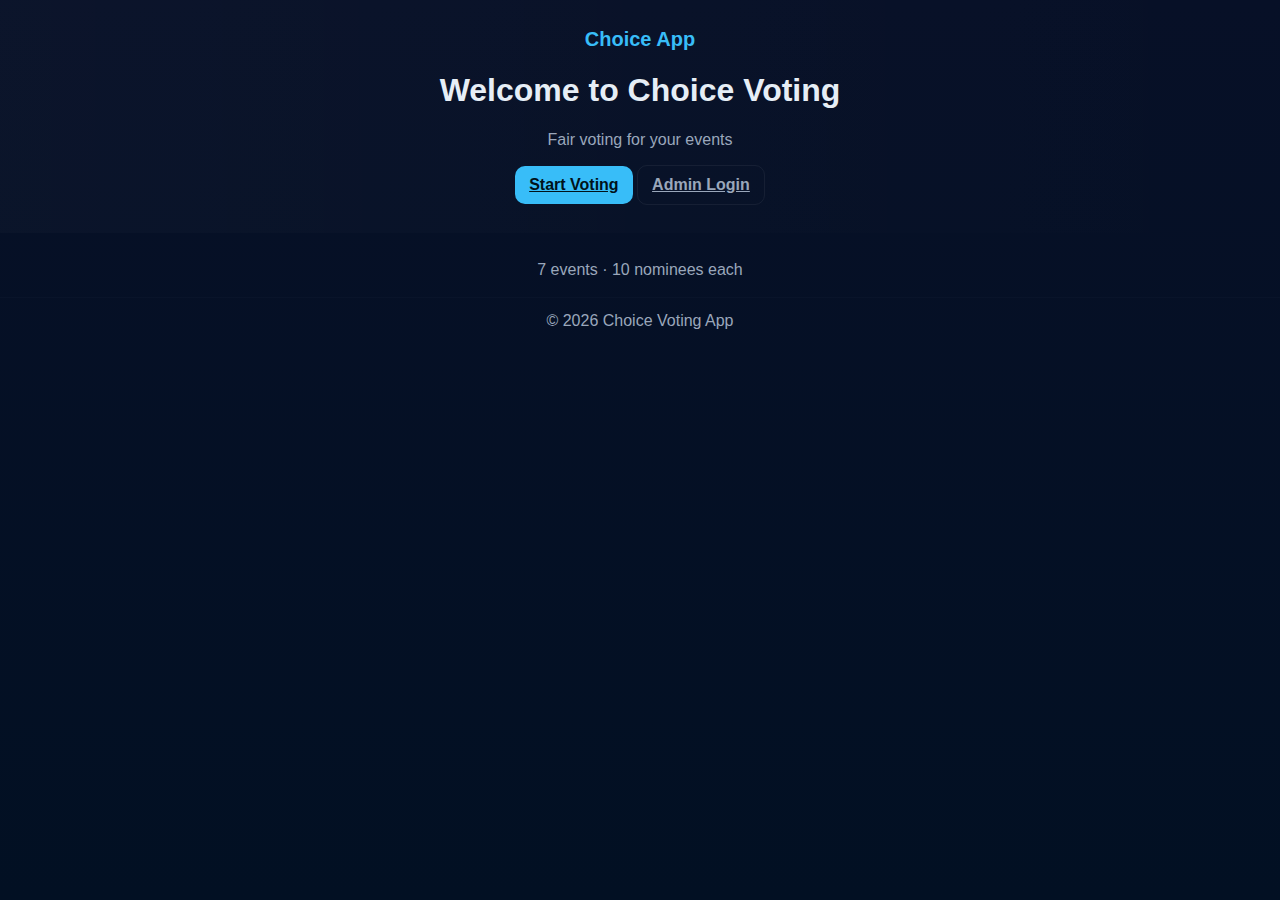
<file: index.html>
<!doctype html>
<html>
<head>
  <meta charset="utf-8" />
  <meta name="viewport" content="width=device-width,initial-scale=1" />
  <title>Choice Voting App</title>
  <link rel="stylesheet" href="style.css" />
</head>
<body>
  <header class="header">
    <div class="logo">Choice App</div>
    <h1>Welcome to Choice Voting</h1>
    <p class="tagline">Fair voting for your events</p>
    <div style="margin-top:12px">
      <a class="btn btn-primary" href="vote.html">Start Voting</a>
      <a class="btn btn-ghost" href="admin-login.html">Admin Login</a>
    </div>
  </header>

  <div class="container" style="text-align:center;margin-top:28px">
    <p style="color:var(--muted)">7 events · 10 nominees each</p>
  </div>

  <footer>&copy; <span id="year"></span> Choice Voting App</footer>
  <script>document.getElementById('year').textContent = new Date().getFullYear()</script>
</body>
</html>
</file>
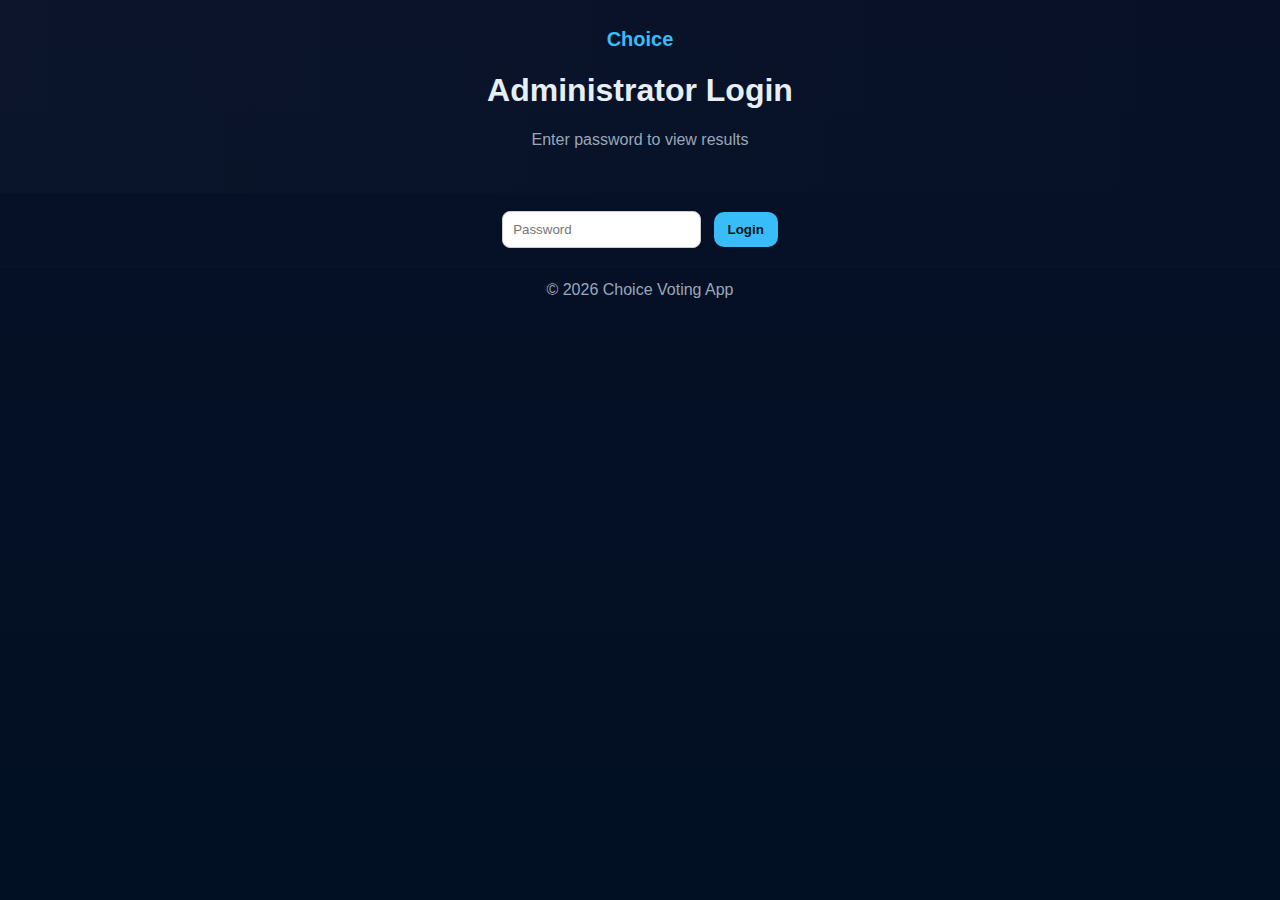
<file: admin-login.html>
<!doctype html> 
<html>
<head>
  <meta charset="utf-8" />
  <meta name="viewport" content="width=device-width,initial-scale=1" />
  <title>Admin Login - Choice Voting</title>
  <link rel="stylesheet" href="style.css" />
</head>
<body>
  <header class="header">
    <div class="logo">Choice</div>
    <h1>Administrator Login</h1>
    <p class="tagline">Enter password to view results</p>
  </header>

  <div class="container" style="text-align:center">
    <form id="adminForm" style="margin-top:18px">
      <input id="adminPass" type="password" placeholder="Password" style="padding:10px;border-radius:8px;border:1px solid #ccc" />
      <button class="btn btn-primary" type="submit" style="margin-left:8px">Login</button>
    </form>
    <p id="adminMsg" style="color:tomato;margin-top:8px"></p>
  </div>

  <footer>&copy; <span id="year"></span> Choice Voting App</footer>

  <script src="admin.js"></script>
  <script>document.getElementById('year').textContent = new Date().getFullYear()</script>
</body>
</html>
</file>
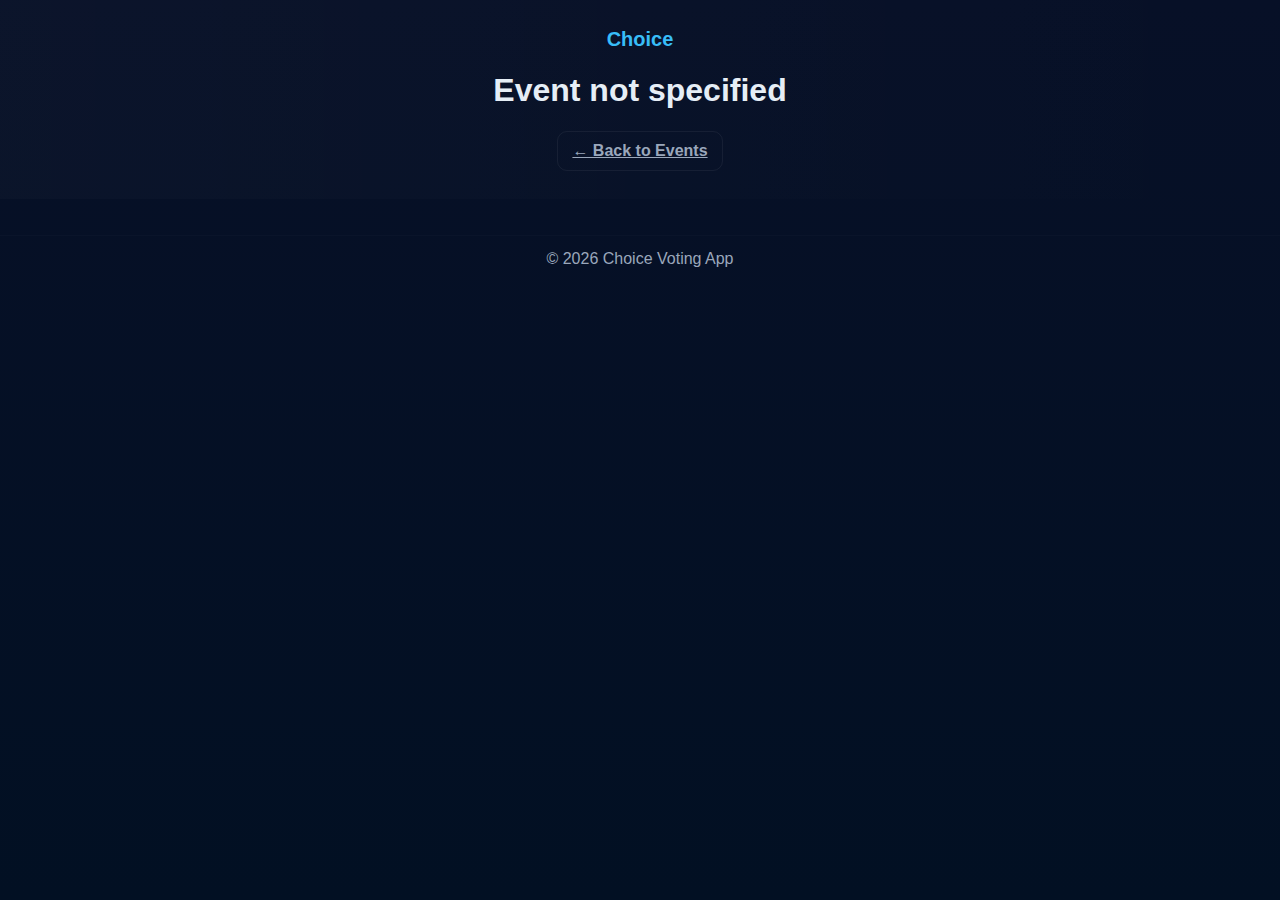
<file: nominees.html>
<!doctype html>
<html>
<head>
  <meta charset="utf-8" />
  <meta name="viewport" content="width=device-width,initial-scale=1" />
  <title>Nominees - Choice Voting</title>
  <link rel="stylesheet" href="style.css" />
</head>
<body>
  <header class="header">
    <div class="logo">Choice</div>
    <h1 id="eventTitle">Event</h1>
    <p class="tagline" id="eventSubtitle"></p>
    <div style="margin-top:8px">
      <a class="btn btn-ghost" href="vote.html">← Back to Events</a>
    </div>
  </header>

  <div class="container">
    <div id="nomineesGrid" class="nominees-grid"></div>
  </div>

  <footer>&copy; <span id="year"></span> Choice Voting App</footer>

  <script src="nominees.js"></script>
  <script>document.getElementById('year').textContent = new Date().getFullYear()</script>
</body>
</html>
</file>
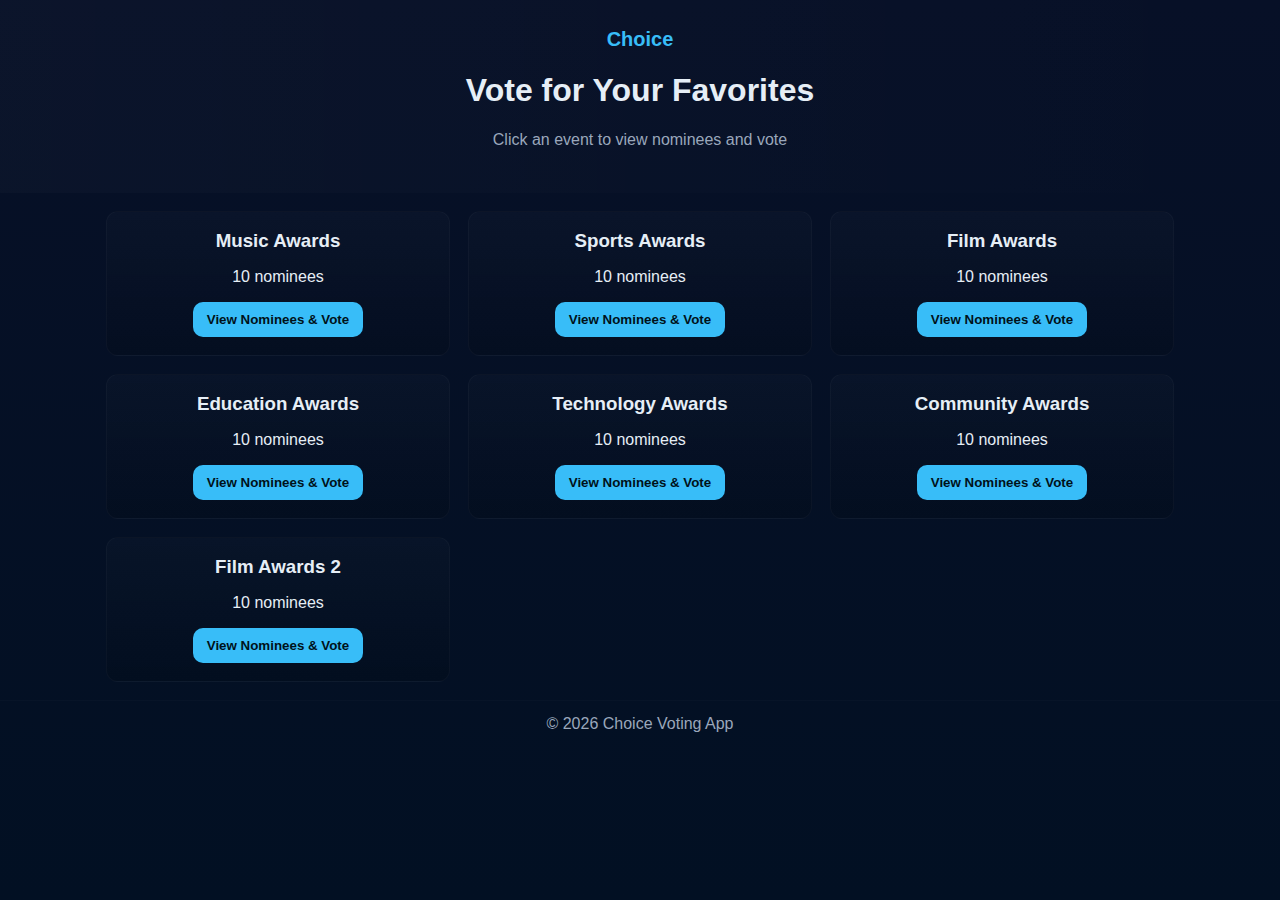
<file: vote.html>
<!doctype html>
<html>
<head>
  <meta charset="utf-8" />
  <meta name="viewport" content="width=device-width,initial-scale=1" />
  <title>Vote - Choice Voting</title>
  <link rel="stylesheet" href="style.css" />
</head>
<body>
  <header class="header">
    <div class="logo">Choice</div>
    <h1>Vote for Your Favorites</h1>
    <p class="tagline">Click an event to view nominees and vote</p>
  </header>

  <div class="container">
    <div id="eventsGrid" class="events-grid"></div>
  </div>

  <footer>&copy; <span id="year"></span> Choice Voting App</footer>

  <script src="vote.js"></script>
  <script>document.getElementById('year').textContent = new Date().getFullYear()</script>
</body>
</html>
</file>
<file: style.css>
:root{
  --bg:#071027; --card:#0f1726; --accent:#38bdf8; --muted:#9aa7bb; --text:#e6eef6;
}
*{box-sizing:border-box}
body{
  margin:0; font-family:Inter,Arial,Helvetica,sans-serif;
  background:linear-gradient(180deg,var(--bg),#021023); color:var(--text);
  min-height:100vh;
}
.header{
  padding:28px 18px; text-align:center; background:linear-gradient(90deg, rgba(255,255,255,0.02), transparent);
}
.logo{font-size:20px;color:var(--accent);font-weight:800}
.tagline{color:var(--muted); margin-top:20px}

.container{max-width:1100px;margin:18px auto;padding:0 16px}

/* event cards */
.events-grid{display:grid;grid-template-columns:repeat(auto-fit,minmax(260px,1fr));gap:18px;margin-top:18px}
.event-card{background:linear-gradient(180deg, rgba(255,255,255,0.02), rgba(0,0,0,0.12));padding:18px;border-radius:12px;border:1px solid rgba(255,255,255,0.03);text-align:center}
.event-card h3{margin:0 0 8px}
.btn{display:inline-block;padding:10px 14px;border-radius:10px;border:none;cursor:pointer;font-weight:700}
.btn-primary{background:var(--accent);color:#00121a}
.btn-ghost{background:transparent;border:1px solid rgba(255,255,255,0.06);color:var(--muted)}

/* nominees */
.nominees-grid{display:flex;flex-wrap:wrap;gap:12px;justify-content:center;margin-top:12px}
.nominee-card{width:200px;background:#fff;color:#111;border-radius:10px;padding:10px;text-align:center;box-shadow:0 8px 18px rgba(2,6,23,0.4)}
.nominee-card img{width:100%;height:120px;object-fit:cover;border-radius:8px}
.nominee-card h4{margin:8px 0 6px;font-size:16px}
.vote-btn{display:block;width:100%;padding:8px;border-radius:8px;border:none;background:var(--accent);color:#00121a;font-weight:700;cursor:pointer}
.vote-btn[disabled]{opacity:0.6;cursor:not-allowed}

/* admin */
.admin-list{max-width:320px;margin:12px 0;display:flex;flex-direction:column;gap:8px}
.event-results{background:#fff;color:#111;padding:12px;border-radius:10px;margin-bottom:16px}
.result-item{display:flex;align-items:center;gap:12px}
.result-item img{width:64px;height:64px;object-fit:cover;border-radius:8px}
.result-item .meta{flex:1}
.result-item .meta strong{display:block}
.charts{display:flex;gap:20px;flex-wrap:wrap;margin-top:12px}
.charts canvas{flex:1;min-width:300px}

/* reset button style */
.danger-btn{background-color:#e74c3c;color:white;border:none;padding:10px 15px;border-radius:6px;cursor:pointer}
footer{padding:14px;text-align:center;color:var(--muted);border-top:1px solid rgba(255,255,255,0.02);margin-top:18px}
@media(max-width:520px){.nominee-card{width:150px}}
</file>
